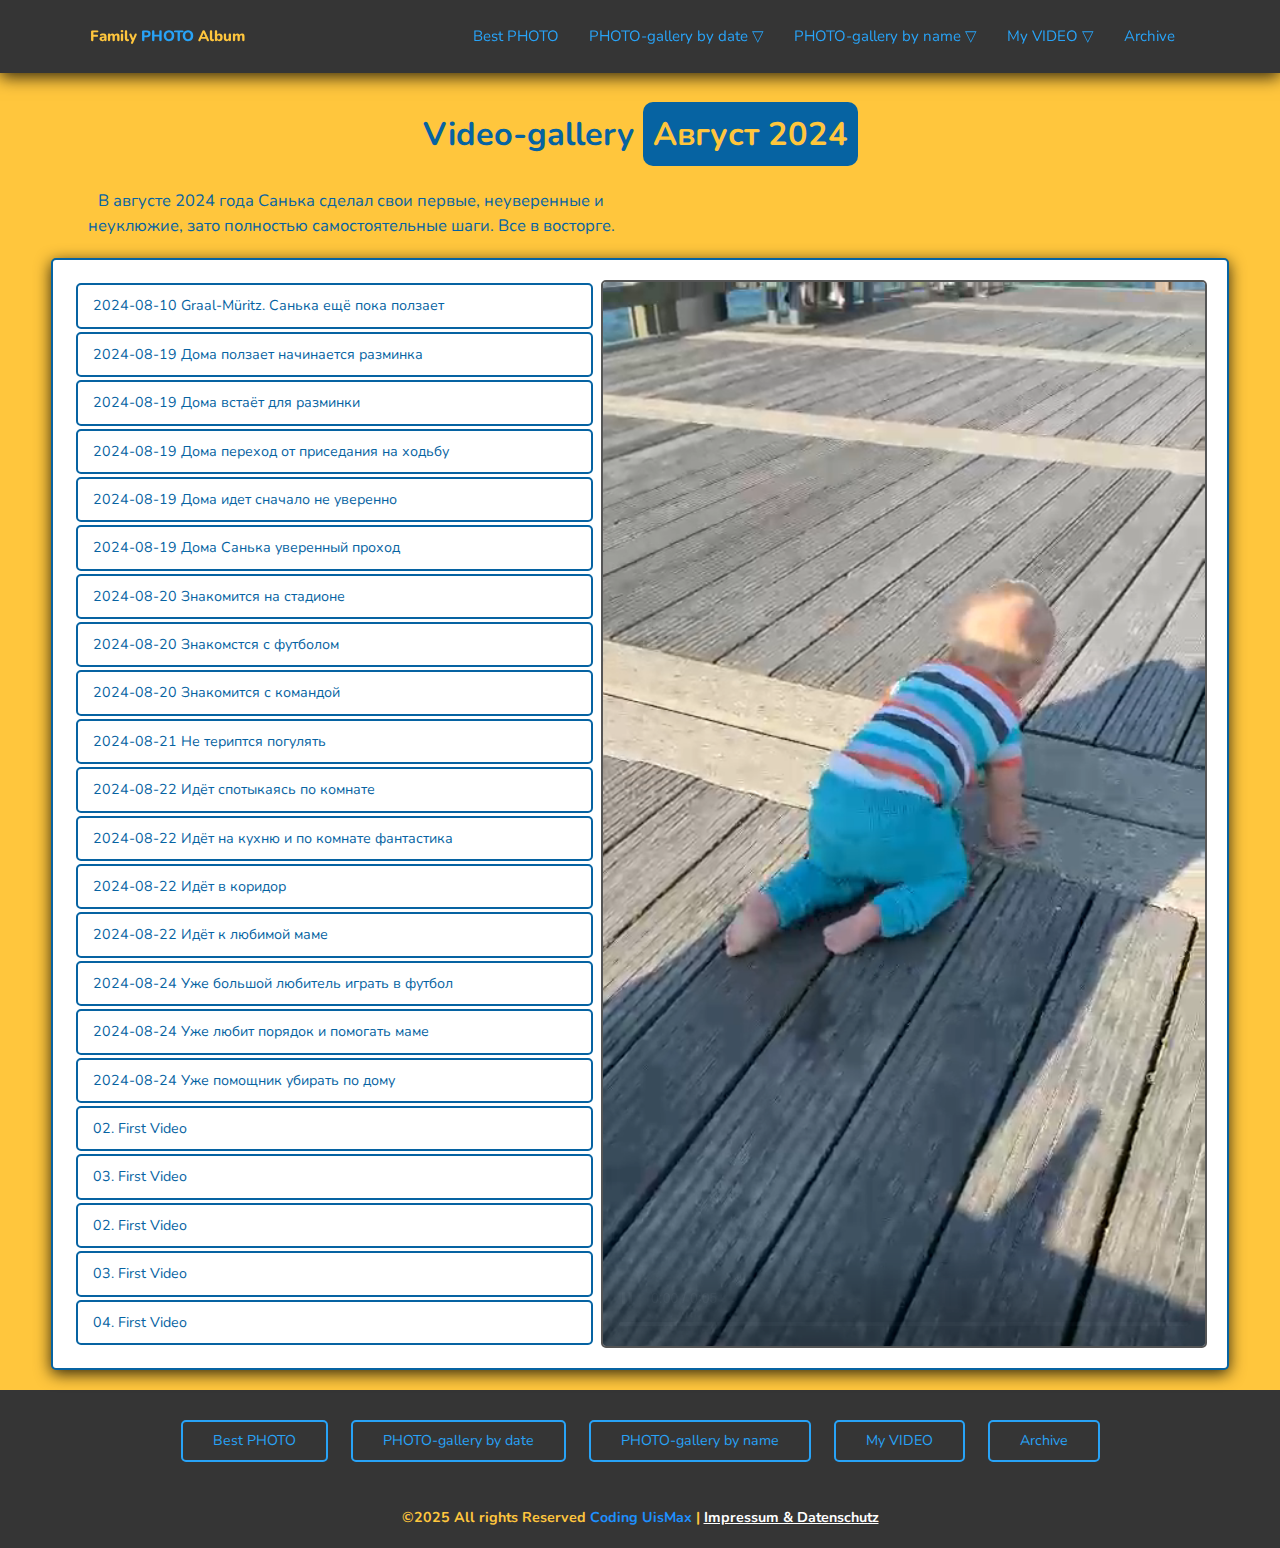
<file: join.html>
<!DOCTYPE html>
<html lang="en">
  <head>
    <meta charset="UTF-8" />
    <meta name="viewport" content="width=device-width, initial-scale=1.0" />
    <title>My VIDEO</title>

    <!-- Подключаем reset.css CSS -->
    <link rel="stylesheet" href="reset.css" />

    <!-- Подключаем стили join.css CSS -->
    <link rel="stylesheet" href="join.css" />

    <!-- Подключаем шрифт font link-->
    <link
      href="https://fonts.googleapis.com/css?family=Nunito"
      rel="stylesheet"
      type="text/css"
    />

    <!-- Ссылка на иконки fontwesome link для адаптации-->
    <link
      rel="stylesheet"
      href="https://cdnjs.cloudflare.com/ajax/libs/font-awesome/6.6.0/css/all.min.css"
    />

    <!--  Ссылка для элементов контроля стилей css fancybox PHOTO-gallery link  -->
    <link
      rel="stylesheet"
      href="https://cdn.jsdelivr.net/npm/@fancyapps/ui@5.0/dist/fancybox/fancybox.css"
    />
  </head>

  <body>

    
    <!-- НАЧАЛО секции HEADER header section start-->
    <header>
      <!-- Блок ЛОГО -->
      <a href="#" class="logo"> <span>Family</span> PHOTO <span>Album</span></a>
      <!-- Анимационное меню и крестик -->
      <input type="checkbox" id="menu" />
      <label for="menu">
        <i class="fas fa-bars"></i>
        <i class="fas fa-times"></i>
      </label>

      <!-- Блок ненумерованный списсок 6пунктов -->
      <nav class="navbar">
        <ul>
          <li><a href="index.html">Best PHOTO</a></li>
          <li>
            <a href="about.html">PHOTO-gallery by date &bigtriangledown; </a>
            <ul>
              <li>
                <a href="#">2022-2026 &bigtriangledown; </a>
                <ul>
                  <li><a href="#">2026</a></li>
                  <li><a href="#">2025</a></li>
                  <li><a href="2024.html">2024</a></li>
                  <li><a href="#">2023</a></li>
                  <li><a href="#">2022</a></li>
                  <li><a href="#">2019-2021</a></li>
                  <li><a href="#">2016-2018</a></li>
                </ul>
              </li>
              <li>
                <a href="#">2006-2015 &bigtriangledown; </a>
                <ul>
                  <li><a href="#">2014-2015</a></li>
                  <li><a href="#">2010-2013</a></li>
                  <li><a href="#">2006-2009</a></li>
                </ul>
              </li>
              <li>
                <a href="#">1996-2005 &bigtriangledown; </a>
                <ul>
                  <li><a href="#">2003-2005</a></li>
                  <li><a href="#">2000-2002</a></li>
                  <li><a href="#">1996-1999</a></li>
                </ul>
              </li>
              <li>
                <a href="#">1985-1995 &bigtriangledown; </a>
                <ul>
                  <li><a href="#">1991-1995</a></li>
                  <li><a href="#">1988-1990</a></li>
                  <li><a href="#">1985-1987</a></li>
                </ul>
              </li>
              <li>
                <a href="1974_1984.html">1974-1984 &bigtriangledown; </a>
                <ul>
                  <li><a href="#">1982-1984</a></li>
                  <li><a href="#">1980-1981</a></li>
                  <li><a href="1974_1979.html">1974-1979</a></li>
                </ul>
              </li>
              <li>
                <a href="#">1954-1973 &bigtriangledown; </a>
                <ul>
                  <li><a href="#">1970-1973</a></li>
                  <li><a href="#">1967-1969</a></li>
                  <li><a href="#">1964-1966</a></li>
                  <li><a href="#">1961-1963</a></li>
                  <li><a href="#">1957-1960</a></li>
                  <li><a href="#">1954-1956</a></li>
                </ul>
              </li>
              <li>
                <a href="#">1941-1953 &bigtriangledown; </a>
                <ul>
                  <li><a href="#">1950-1953</a></li>
                  <li><a href="#">1945-1949</a></li>
                  <li><a href="#">1941-1944</a></li>
                </ul>
              </li>
              <li>
                <a href="1900_1940.html">1908-1940 &bigtriangledown; </a>
                <ul>
                  <li><a href="#">1922-1940</a></li>
                  <li><a href="#">1900-1921</a></li>
                </ul>
              </li>
            </ul>
          </li>
          <li>
            <a href="team.html">PHOTO-gallery by name &bigtriangledown; </a>
            <ul>
              <li>
                <a href="#">Семья Гуевских &bigtriangledown; </a>
                <ul>
                  <li><a href="#">Семья Поповых</a></li>
                  <li><a href="#">Семья Проненко</a></li>
                  <li><a href="#">Архив документов</a></li>
                </ul>
              </li>
              <li>
                <a href="#">Семья Якуба &bigtriangledown;</a>
                <ul>
                  <li><a href="#">Семья Анатолия Якуба</a></li>
                  <li><a href="#">Семья Вадима Якуба</a></li>
                  <li><a href="#">Семья Горбань</a></li>
                  <li><a href="#">Архив документов</a></li>
                </ul>
              </li>
              <li>
                <a href="#">Семья Мизен &bigtriangledown;</a>
                <ul>
                  <li><a href="#">Семья Кошельник</a></li>
                  <li><a href="#">Архив документов</a></li>
                </ul>
              </li>
              <li>
                <a href="#">Семья Горн &bigtriangledown;</a>
                <ul>
                  <li><a href="#">Семья Магерамовых</a></li>
                  <li><a href="#">Семья Меркуловых</a></li>
                  <li><a href="#">Архив документов</a></li>
                </ul>
              </li>
              <li>
                <a href="#">Семья Хекман &bigtriangledown;</a>
                <ul>
                  <li><a href="#">Архив документов</a></li>
                </ul>
              </li>
              <li>
                <a href="#">Кира Юрьевна &bigtriangledown;</a>
                <ul>
                  <li><a href="#">Архив документов</a></li>
                </ul>
              </li>
            </ul>
          </li>
          <li>
            <a href="join.html">My VIDEO &bigtriangledown; </a>
            <ul>
              <li>
                <a href="#">По дате &bigtriangledown; </a>
                <ul>
                  <li><a href="#">1990-стые</a></li>
                  <li><a href="#">2000-чные</a></li>
                  <li><a href="#">2010-сятые</a></li>
                  <li><a href="#">2020-цатые</a></li>
                </ul>
              </li>
              <li><a href="#">Событие &bigtriangledown; </a></li>
              <li>
                <a href="#">По имени &bigtriangledown; </a>
                <ul>
                  <li><a href="#">JQuery</a></li>
                  <li><a href="#">Node.js</a></li>
                </ul>
              </li>
              <li><a href="#">Места</a></li>
            </ul>
          </li>
          <!-- <li><a href="#">Best PHOTOS</a></li> -->

          <li><a href="contact.html">Archive</a></li>
        </ul>
      </nav>
    </header>
    <!-- КОНЕЦ секции HEADER header section end -->


    <!-- НАЧАЛО секции ВИДЕО Август 2024 section VIDEO start -->
    <section class="vid">
      <div class="content">
        <!-- Заголовок 2типа -->
        <h2>Video-gallery <span> Август 2024</span></h2>

        <p>
          В августе 2024 года Санька сделал свои первые, неуверенные и
          неуклюжие, зато полностью самостоятельные шаги. Все в восторге.
        </p>

        <!-- <a href="about.html" class="btn">Узнать больше</a> -->
      </div>

      <div class="container">
        <div class="video-links">
          <a href="video/2024-08-10-2.mp4" class="video-link"
            >2024-08-10 Graal-Müritz. Санька ещё пока ползает</a
          >
          <!-- <a href="video/5.mp4" class="video-link">05. First Video</a> -->
          <a href="video/2024-08-19-1.mp4" class="video-link"
            >2024-08-19 Дома ползает начинается разминка
          </a>
          <a href="video/2024-08-19-2.mp4" class="video-link"
            >2024-08-19 Дома встаёт для разминки
          </a>
          <a href="video/2024-08-19-3.mp4" class="video-link"
            >2024-08-19 Дома переход от приседания на ходьбу
          </a>
          <a href="video/2024-08-19-4.mp4" class="video-link"
            >2024-08-19 Дома идет сначало не уверенно
          </a>
          <a href="video/2024-08-19-5.mp4" class="video-link"
            >2024-08-19 Дома Санька уверенный проход</a
          >
          <a href="video/2024-08-20-1.mp4" class="video-link"
            >2024-08-20 Знакомится на стадионе</a
          >
          <a href="video/2024-08-20-2.mp4" class="video-link"
            >2024-08-20 Знакомстся с футболом</a
          >
          <a href="video/2024-08-20-3.mp4" class="video-link"
            >2024-08-20 Знакомится с командой</a
          >
          <a href="video/2024-08-21.mp4" class="video-link"
            >2024-08-21 Не териптся погулять</a
          >
          <a href="video/2024-08-22-1.mp4" class="video-link"
            >2024-08-22 Идёт спотыкаясь по комнате</a
          >
          <a href="video/2024-08-22-2.mp4" class="video-link"
            >2024-08-22 Идёт на кухню и по комнате фантастика</a
          >
          <a href="video/2024-08-22-3.mp4" class="video-link"
            >2024-08-22 Идёт в коридор</a
          >
          <a href="video/2024-08-22-4.mp4" class="video-link"
            >2024-08-22 Идёт к любимой маме</a
          >
          <a href="video/2024-08-24-1.mp4" class="video-link"
            >2024-08-24 Уже большой любитель играть в футбол</a
          >
          <a href="video/2024-08-24-2.mp4" class="video-link"
            >2024-08-24 Уже любит порядок и помогать маме</a
          >
          <a href="video/2024-08-24-3.mp4" class="video-link"
            >2024-08-24 Уже помощник убирать по дому</a
          >
          <a href="video/2.mp4" class="video-link">02. First Video</a>
          <a href="video/3.mp4" class="video-link">03. First Video</a>
          <a href="video/2.mp4" class="video-link">02. First Video</a>
          <a href="video/3.mp4" class="video-link">03. First Video</a>
          <a href="video/4.mp4" class="video-link">04. First Video</a>
        </div>

        <div class="video-container">
          <video
            src="video/2024-08-10-1.mp4"
            class="video"
            controls
            muted
            loop
            autoplay
          ></video>

          <!-- <video src="video/1.mp4" class="video" controls loop autoplay></video> -->

          <!-- <video src="video/2024-08-21.mp4" class="video" controls muted loop autoplay></video>  -->
        </div>
      </div>
    </section>

    <!-- КОНЕЦ секции ВИДЕО Август 2024 section VIDEO start -->

    <!-- НАЧАЛО блок секции с классом FOOTER footer section start -->
    <section class="footer">
      <!-- Меню список кнопок в футуре -->
      <div class="menu">
        <a href="index.html" class="btn">Best PHOTO</a>
        <a href="about.html" class="btn">PHOTO-gallery by date</a>
        <a href="team.html" class="btn">PHOTO-gallery by name</a>
        <a href="join.html" class="btn">My VIDEO</a>
        <a href="contact.html" class="btn">Archive</a>
      </div>

      <h3 class="copyright">
        &copy;2025 All rights Reserved <span>Coding UisMax</span> |
        <a href="page.html" target="_blank">Impressum & Datenschutz</a>
      </h3>
    </section>
    <!-- КОНЕЦ блок секции с классом FOOTER footer section end -->


    <!-- НАЧАЛО блок секции с классом scroll top btn section start  -->
    <div class="scroll-top">
      <i class="fa fa-arrow-up"></i>
      <svg
        xmlns="http://www.w3.org/2000/svg"
        width="100%"
        height="100%"
        viewBox="-1 -1 102 102"
      >
        <path
          d="M50,1 a49,49 0 0,1 0,98 a49,49 0 0,1 0,-98"
          style="
            stroke-dasharray: 307.919, 307.919;
            stroke-dashoffset: 0.0228267;
            transition: stroke-dashoffset 10ms linear;
          "
        />
      </svg>
    </div>
    <!-- КОНЕЦ блок секции с классом scroll top btn section end -->


    <!-- jQuery link JS  -->
    <!-- <script src="https://cdnjs.cloudflare.com/ajax/libs/jquery/3.7.1/jquery.min.js"></script> -->


    <!-- Ссылка для элементов контроля на fancybox PHOTO-gallery для script link  -->
    <script src="https://cdn.jsdelivr.net/npm/@fancyapps/ui@5.0/dist/fancybox/fancybox.umd.js"></script>


    <!-- Custom script file  -->
    <script src="script.js"></script>
  </body>
</html>
</file>
<file: join.css>
* {
  box-sizing: border-box;
    margin: 0;
    padding: 0;
    font-family: 'Nunito', sans-serif;
    border: 0;
    outline: 0;
    /* border: none; */
    /* outline: none; */
    text-decoration: none;
    text-transform: none;
    transition: all .3s linear;
}

:root {
  --black: #111;
  --white: #fff;
  --blue: #0663a2;
  --main-color: dodgerblue;
  --light-blue: #28a3f7;
  --yellow-clr: #ffc63d; 
  --green: #19a846;
  --hover: #f96900;
  --grey: #ddd;
  --border: 0.1rem solid rgba(0, 0, 0, 0.1);
  --box-shadow: 0 0.5rem 1rem rgba(0, 0, 0, 0.5);
  --gradient: linear-gradient(45deg, var(--blue), var(--light-blue));
  --logo-fz: calc(
    20px + (35 - 20) * ((100vw - 300px) / 1600 - 300)
  ); /*  logo шрифт */
  --small-fz: calc(
    12px + (18 - 12) * ((100vw - 300px) / 1600 - 300)
  ); /* Маленький шрифт */
  --medium-fz: calc(
    14px + (20 - 14) * ((100vw - 300px) / 1600 - 300)
  ); /* Средний малый шрифт */
  --large-fz: calc(
    20px + (35 - 20) * ((100vw - 300px) / 1600 - 300)
  ); /* Средний шрифт */
  --biggest-fz: calc(
    30px + (80 - 30) * ((100vw - 300px) / 1600 - 300)
  ); /* Очень большой шрифт */
  --number-icons: calc(25px + (40 - 25) * ((100vw - 300px) / 1600 - 300));

  /* --index: calc(1vw + 1vh);
	--transition: cubic-bezier(.1, .7, 0, 1); */
}

*::selection {
    background: var(--yellow-clr);
    color: var(--white);
}

html {
    font-size: 62.5%;
    overflow-x: hidden;
    scroll-behavior: smooth;
    scroll-padding-top: 5rem;
}

body {
    background: #353535;
    /* background: #fff; */
    /* background: #ffc63d; */
}

section {
    padding: 2rem 4%;
    /* padding: 2rem 7%; */
}
::-webkit-scrollbar {
  width: 0.8rem;
}
::-webkit-scrollbar-thumb {
  border-radius: 1rem;
  background-color: var(--light-blue);
}
::-webkit-scrollbar-track {
  background-color: var(--black);
}

/* Стили для всех кнорпок */
.btn {
    display: inline-block;
    padding: 0.8rem 3rem;
    font-size: calc(12px + (15 - 12) * ((100vw - 300px) / (1600 - 300))); 
    border: .2rem solid var(--light-blue);
    color: var(--light-blue);
    background: transparent;
    border-radius: 0.5rem;
    cursor: pointer;
    margin: 1rem;
    overflow: hidden;
    position: relative;
    z-index: 0;
}

.btn::before {
    content: '';
    position: absolute;
    top: 0;
    right: 0;
    width: 0%;
    height: 100%;
    background: var(--light-blue);
    z-index: -1;
    transition: 0.3s;
}

.btn:hover::before {
    width: 100%;
    left: 0;
}

.btn:hover {
    color: var(--white);
}


/* НАЧАЛО секции HEADER header section start */
/* Стили для всего header */
header {
  position: fixed; /* Зафиксируем сверху */
  width: 100%;
  top: 0; /* Сдвиг вверрх 0 нет */
  left: 0; /* Сдиг в лево 0 нет */
  right: 0; /* Сдвиг в право 0 нет */
  /* background: #fff; */ /* Фон цвет белый */
  background-color: #353535;
  box-shadow: 0 4px 16px rgba(0, 0, 0, 0.8); /* Тень для блока */
  padding: 1rem 7%; /* Внутренний отступ сверху/снизу0 справа/слева 8% */
  display: flex; /* Размещение по блока  */
  justify-content: space-between; /* Разведем блоки по разные стороны */
  align-items: center; /* размещение блоков по центру осей */
  z-index: 100;
}
/* Стили для Лого */
header .logo {
  /* color: #151515;  */ /* цвет лого черный */
  color: var(--light-blue);
  /* font-size: 3rem; */
  font-size: 1.5rem;
  font-weight: 800; /* насыщеность шрифта 900 */
  transition: 0.5s; /* плавный ховер-эфект 0.5сек*/
}
header .logo span {
  color: var(--yellow-clr);
}
header .logo:hover {
  letter-spacing: 0.5rem; /* растояние между буквами 1-3рем */
  transform: scale(1.1); /* эффект увеличения 1,1-1,5 */
}
/* блок ненумерованный списсок 6пунктов */
header .navbar ul {
  display: flex;
  /* position: relative;
    float: left; */
  list-style: none;
}
header .navbar ul li {
  position: relative;
}

header .navbar ul li a {
  display: block;
  padding: 1.5rem;
  /* color: #151515; */
  color: var(--light-blue);
  /* font-size: calc(20px + (35 - 20) * ((100vw - 300px) / 1600 - 300)); */
  font-size: 1.5rem;
  transition: 0.5s;
}

header .navbar ul li a:hover {
  /* background-color: #000; */
  background: var(--light-blue);
  color: var(--white);
}

header .navbar ul li ul {
  flex-direction: column;
  position: absolute;
  left: 0;
  width: 18rem;
  background: var(--white);
  display: none;
}

header .navbar ul li ul li {
  flex-direction: column;
  width: 100%;
  border: 0.1rem solid rgba(0, 0, 0, 0.1);
}

header .navbar ul li ul li ul {
  position: absolute;
  left: 18rem;
  top: 0;
}

header .navbar ul li:hover > ul {
  display: initial;
}

#menu {
  display: none;
}

header label {
  font-size: 2rem;
  /* color: #151515; */
  color: var(--blue);
  cursor: pointer;
  display: none;
}
/* КОНЕЦ секции HEADER header section end */


/* НАЧАЛО секции ВИДЕО section VIDEO start */
.vid {
    /* display: flex; */
    /* justify-content: center; */
    /* align-items: center; */
    min-height: 100vh;
    /* padding: 2rem 7%; */
    /* background: #222; */
    background: var(--yellow-clr);
    /* flex-direction: column; */
    padding-top: 10rem;
    
}
.vid .content {
    text-align: center;
    /* color: #0663a2; */
    color: var(--blue);
     
} 
.vid .content h2 {
    font-size: calc(25px + (35 - 25) * ((100vw - 300px) / (1600 - 300)));
    padding: 1rem;
    /* color: #0663a2; */
}
.vid .content h2 span {
    background: var(--blue);
    color: var(--yellow-clr);
    padding: 1rem;
    border-radius: 1rem;    
}
.vid .content p {
    max-width: 60rem;
    padding: 2rem;
    font-size: calc(12px + (18 - 12) * ((100vw - 300px) / (1600 - 300)));
} 
 
.vid .container { 
    display: flex;
    flex-wrap: wrap-reverse;  /* свойство для адаптации перемещения */
    gap: 0.5rem;
    border-radius: 0.5rem;
    border: .2rem solid #0663a2;
    /* box-shadow: 0 1.5rem #0663a2; */
    box-shadow: 0 4px 16px rgba(0,0,0,.8);
    background: var(--white);
    padding: 2rem;
}
.vid .container .video-links .video-link {
    font-size: calc(12px + (15 - 12) * ((100vw - 300px) / (1600 - 300)));
    /* color: #000; */
    color: var(--blue);
    border: .2rem solid #0663a2;
    border-radius: 0.5rem;
    display: block;
    padding: 1rem 1.5rem;
    margin: 0.3rem;
}
.vid .container .video-links {
    flex: 1 1 40rem;
}
.vid .container .video-container {
    /* flex: 1 1 50rem; */
    flex: 1 1 auto;    /* значение для большего количества видео */
}    
.vid .container .video-container video {
    width: 100%;
    height: 100%;
    object-fit: cover;
    border: .2rem solid #555;
    border-radius: 0.5rem;
}
.vid .container .video-links .video-link:hover {
    /* background: #ccc; */
    background: var(--light-blue);
    color: var(--white);
} 
/* КОНЕЦ секции ВИДЕО section VIDEO start */


/* НАЧАЛО блок секции с классом FOOTER footer section star */
.footer {
    display: flex;
    justify-content: center;
    align-items: center;flex-direction: column;
    flex-wrap: wrap;
}
.footer .copyright {
    margin-top: 3rem;
    color: var(--yellow-clr);
    font-size: calc(12px + (15 - 12) * ((100vw - 300px) / (1600 - 300))); 
}
.footer .copyright span {
    color: var(--main-color);
}
.footer .copyright a {
  color: var(--white);

  text-decoration: underline;
}
/* КОНЕЦ блок секции с классом FOOTER footer section end */


/* НАЧАЛО блок секции с классом scroll top btn section start  */
.scroll-top {
  position: fixed;
  right: 2rem;
  bottom: 3rem;
  height: 4rem;
  width: 4rem;
  border-radius: 50%;
  box-shadow: inset 0 0 0 0.2rem rgba(59, 56, 235, 0.2);
  z-index: 100;
  opacity: 0;
  visibility: hidden;
  transform: translateY(3rem);
  transition: all 0.3s ease-in-out;
  cursor: pointer;
}
.scroll-top i {
  position: absolute;
  top: 50%;
  left: 50%;
  transform: translate(-50%, -50%);
  font-size: 1.8rem;
  color: var(--main-color);
  transition: color 0.3s ease-in-out;
}
.scroll-top svg path {
  fill: none;
  stroke: var(--main-color);
  stroke-width: 4;
  transition: stroke 0.3s ease-in-out;
}
.scroll-top.show {
  opacity: 1;
  visibility: visible;
  transform: translateY(0);
}
/* КОНЕЦ блок секции с классом scroll top btn section end */



@media (max-width: 860px) {
    .footer .menu {
        display: flex;
        flex-direction: column;
        text-align: center;
    }
}

@media (max-width: 500px) {
    .free {
        padding: 3rem;
    }

    .form-container {
        display: flex;
        flex-direction: column;
    }
}
</file>
